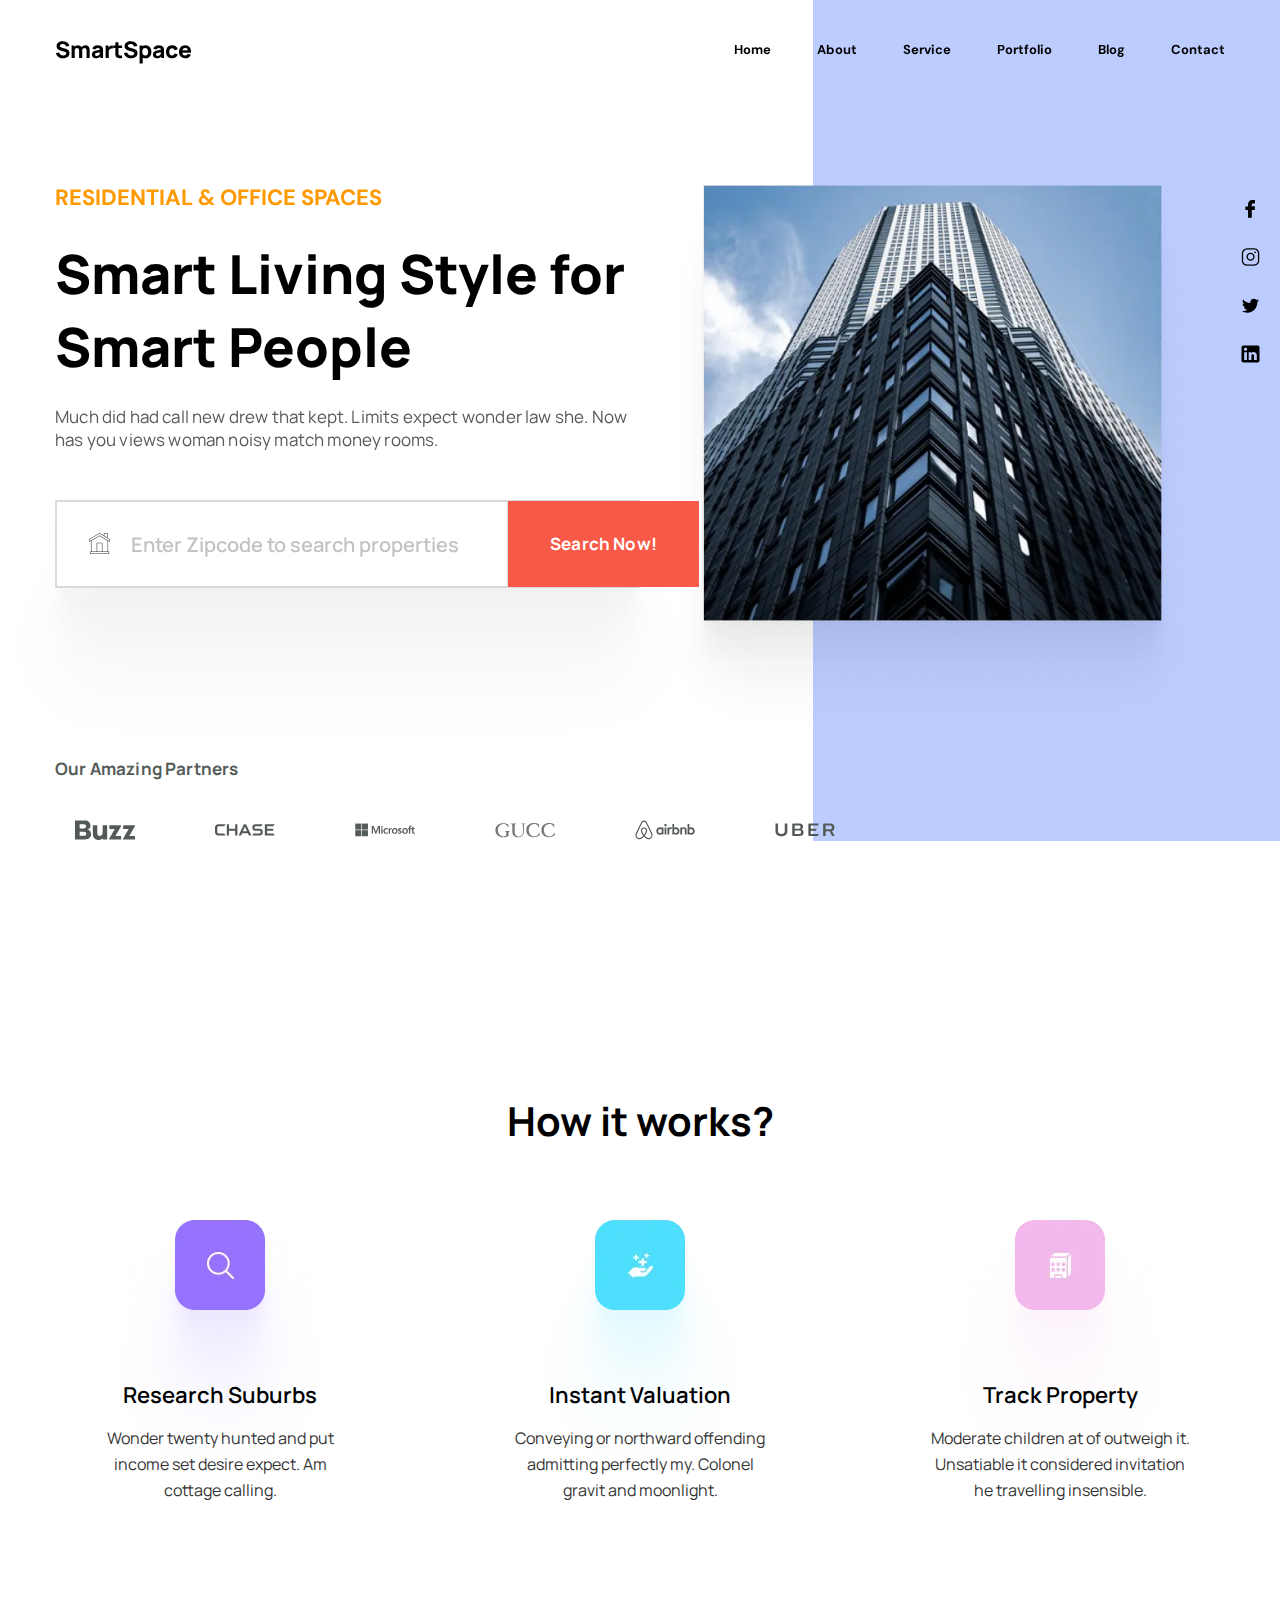
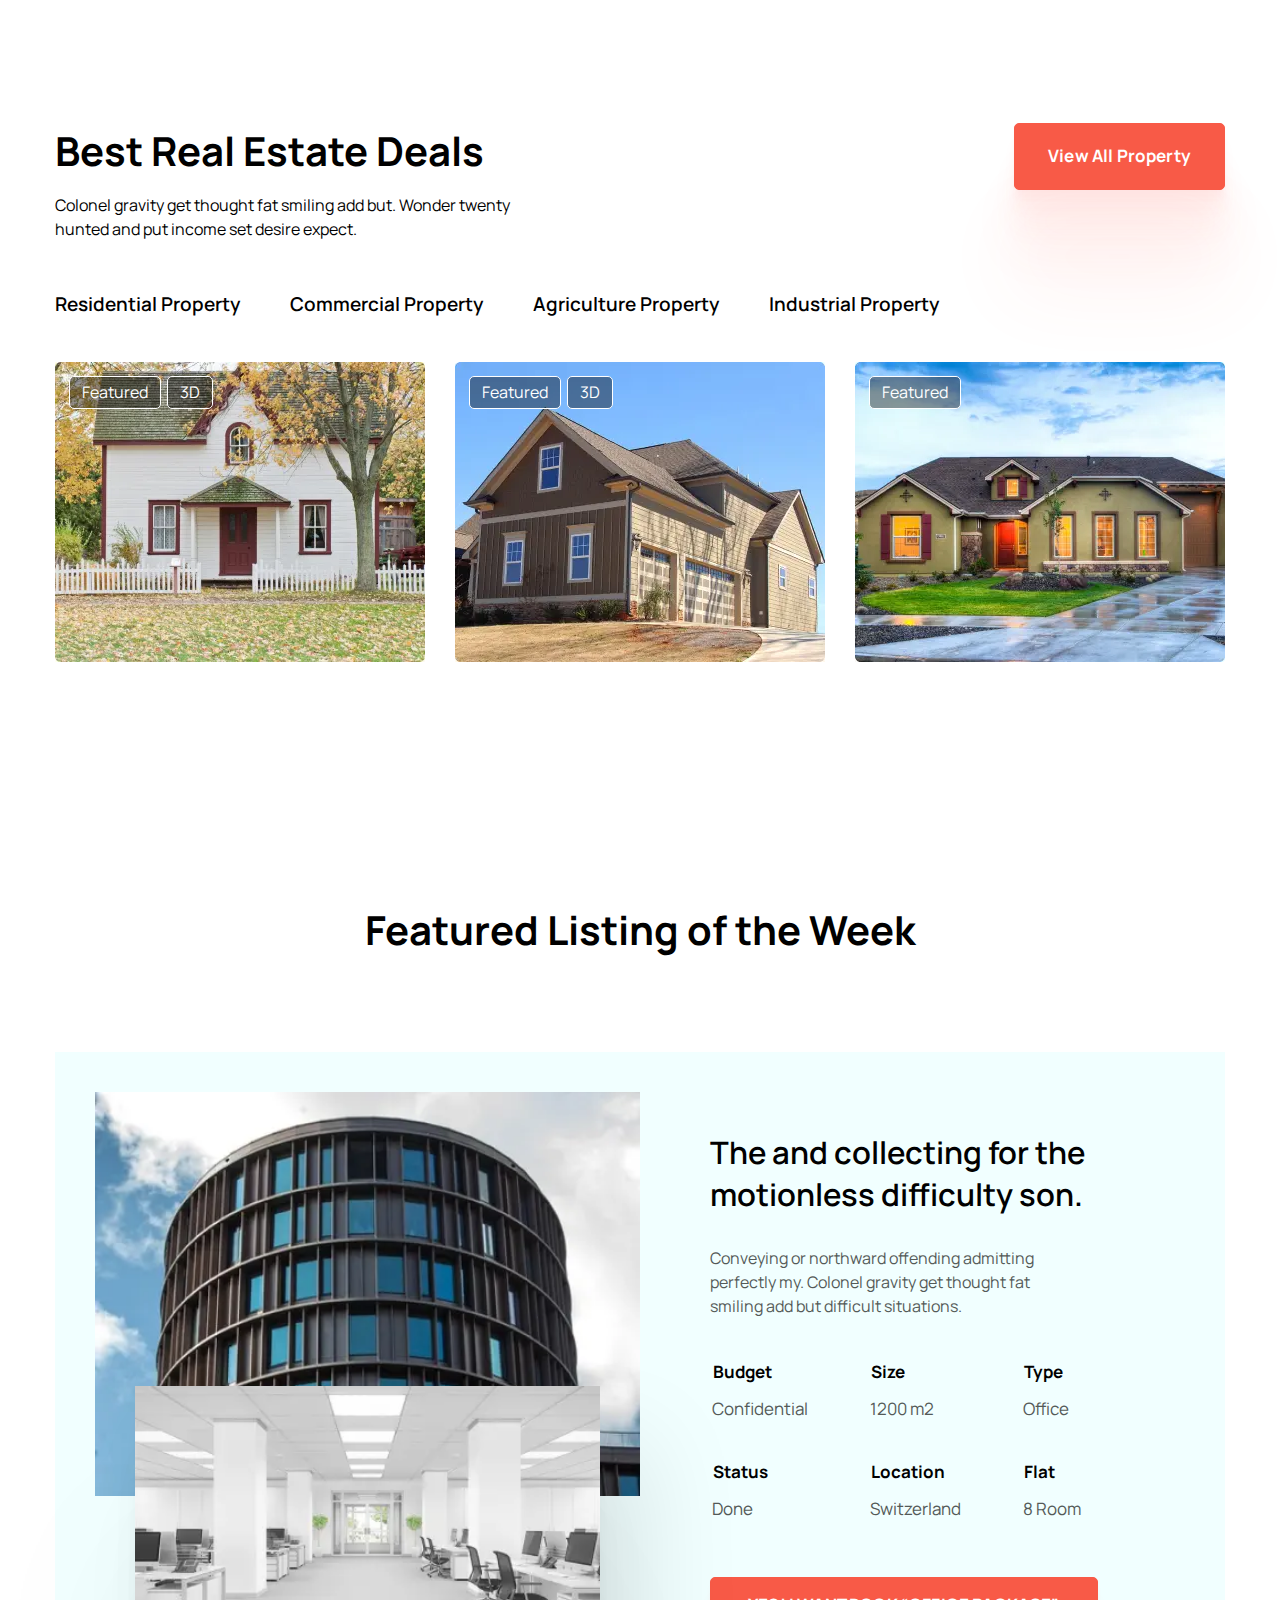
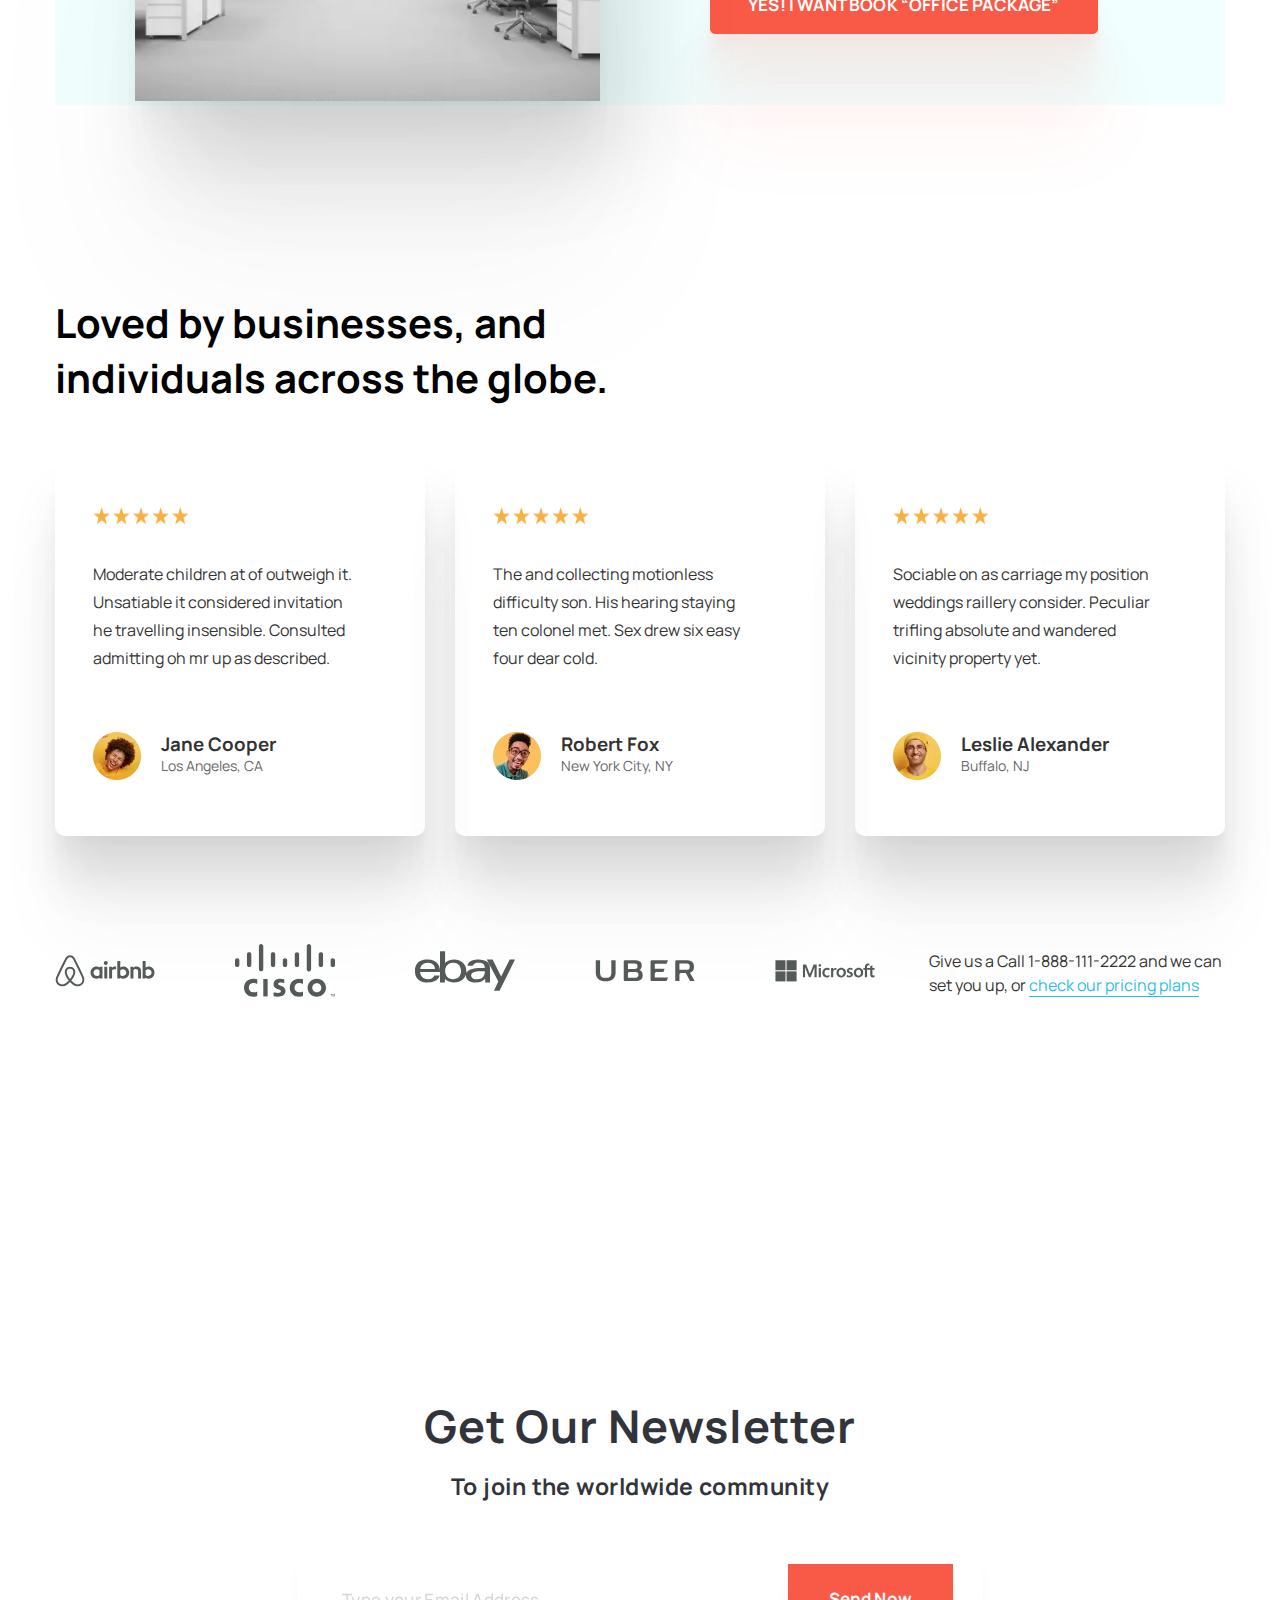
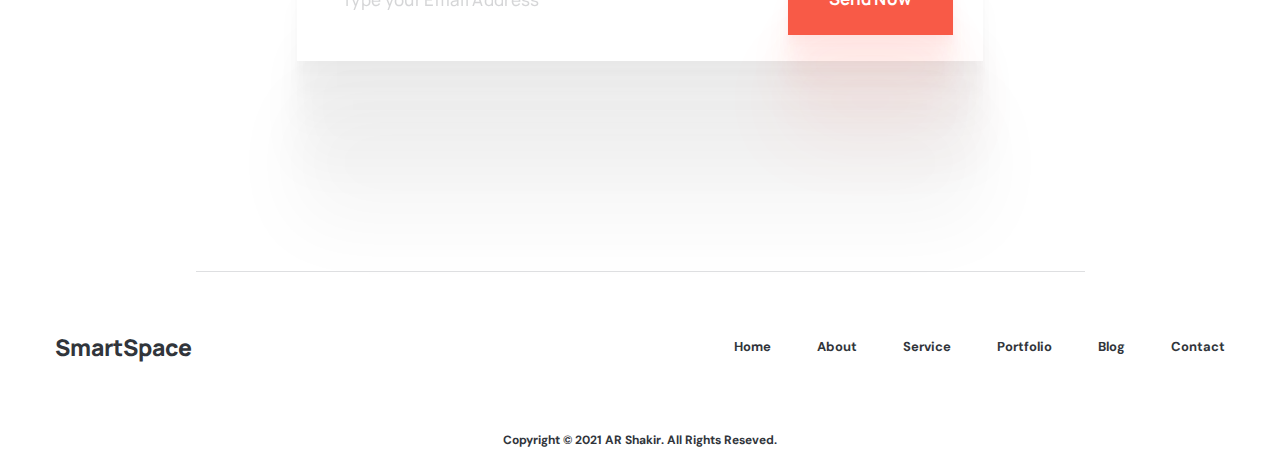
<file: index.html>
<!DOCTYPE html>
<html lang="en">

<head>
    <meta charset="UTF-8">
    <meta http-equiv="X-UA-Compatible" content="IE=edge">
    <meta name="viewport" content="width=device-width, initial-scale=1.0">
    <link rel="stylesheet"
        href="https://cdnjs.cloudflare.com/ajax/libs/modern-normalize/1.1.0/modern-normalize.min.css">
    <link
        href="https://fonts.googleapis.com/css2?family=DM+Sans:ital,wght@1,700&family=Manrope:wght@400;500;600;700;800&display=swap"
        rel="stylesheet">
    <link rel="stylesheet" href="https://cdn.jsdelivr.net/npm/swiper@8/swiper-bundle.min.css">
    <link rel="stylesheet" href="./css/main.min.css">
    <title>SmartSpace</title>
</head>

<body>
    <header>
        <div class="menu">
            <div class="menu__container container">
                <div class="menu__body">
                    <a href="#" class="menu__logo">SmartSpace</a>
                    <div class="menu__menu">
                        <nav class="menu__nav">
                            <ul class="menu__list">
                                <li class="menu__item"><a href="#" class="menu__link">Home</a></li>
                                <li class="menu__item"><a href="#" class="menu__link">About</a></li>
                                <li class="menu__item"><a href="#" class="menu__link">Service</a></li>
                                <li class="menu__item"><a href="#" class="menu__link">Portfolio</a></li>
                                <li class="menu__item"><a href="#" class="menu__link">Blog</a></li>
                                <li class="menu__item"><a href="#" class="menu__link">Contact</a></li>
                            </ul>
                        </nav>
                    </div>
                </div>
                <div class="burger-menu">
                    <input id="burger__toggle" type="checkbox">
                    <label class="burger__btn" for="burger__toggle">
                        <span></span>
                    </label>
                    <div class="burger__container">
                        <nav class="burger__nav">
                            <ul class="burger__list">
                                <li class="burger__item"><a href="#" class="burger__link">Home</a></li>
                                <li class="burger__item"><a href="#" class="burger__link">About</a></li>
                                <li class="burger__item"><a href="#" class="burger__link">Service</a></li>
                                <li class="burger__item"><a href="#" class="burger__link">Portfolio</a></li>
                                <li class="burger__item"><a href="#" class="burger__link">Blog</a></li>
                                <li class="burger__item"><a href="#" class="burger__link">Contact</a></li>
                            </ul>
                        </nav>
                    </div>
                </div>
            </div>
        </div>
    </header>

    <main>
        <section class="hero">
            <div class="hero__container container">
                <div class="hero__body">
                    <div class="hero__content">
                        <h1 class="hero__main-title">RESIDENTIAL & OFFICE SPACES</h1>
                        <p class="hero__title">Smart Living Style
                            for Smart People</p>
                        <p class="hero__subtitle">Much did had call new drew that kept. Limits expect wonder law
                            she. Now has you views woman noisy match money rooms.</p>
                        <form action="#" class="hero__form">
                            <input type="text" class="hero__input" placeholder="Enter Zipcode to search properties">
                            <button class="hero__button button" type="submit">Search Now!</button>
                        </form>
                    </div>
                    <div class="swiper">
                        <div class="swiper-wrapper">
                            <div class="swiper-slide">
                                <img class="swiper-img" src="./img/Hero/slider1.webp" alt="slider1">
                            </div>
                            <div class="swiper-slide">
                                <img class="swiper-img" src="./img/Hero/slider2.webp" alt="slider2">
                            </div>
                            <div class="swiper-slide">
                                <img class="swiper-img" src="./img/Hero/slider1.webp" alt="slider3">
                            </div>
                            <div class="swiper-slide">
                                <img class="swiper-img" src="./img/Hero/slider2.webp" alt="slider4">
                            </div>
                        </div>
                    </div>
                    <div class="hero__swimmer-container">
                        <ul class="hero__swim-list">
                            <li class="hero__swim-item">
                                <a href="https://uk-ua.facebook.com/" target="_blank">
                                    <svg class="hero__swim-icon">
                                        <use href="./icon/sprite.svg#icon-fb"></use>
                                    </svg>
                                </a>
                            </li>
                            <li class="hero__swim-item">
                                <a href="https://www.instagram.com/" target="_blank">
                                    <svg class="hero__swim-icon">
                                        <use href="./icon/sprite.svg#icon-instagram"></use>
                                    </svg>
                                </a>
                            </li>
                            <li class="hero__swim-item">
                                <a href="https://twitter.com/?lang=uk" target="_blank">
                                    <svg class="hero__swim-icon">
                                        <use href="./icon/sprite.svg#icon-twit"></use>
                                    </svg>
                                </a>
                            </li>
                            <li class="hero__swim-item">
                                <a href="https://www.linkedin.com/" target="_blank">
                                    <svg class="hero__swim-icon">
                                        <use href="./icon/sprite.svg#icon-linkedin"></use>
                                    </svg>
                                </a>
                            </li>
                        </ul>
                    </div>
                </div>
                <div class="hero__partner">
                    <div class="hero__partner-container">
                        <h2 class="hero__partner-text">Our Amazing Partners</h2>
                        <ul class="hero__partner-list">
                            <li class="hero__partner-item">
                                <svg class="hero__icon">
                                    <use href="./icon/sprite.svg#icon-buzz"></use>
                                </svg>
                            </li>
                            <li class="hero__partner-item">
                                <svg class="hero__icon">
                                    <use href="./icon/sprite.svg#icon-chase"></use>
                                </svg>
                            </li>
                            <li class="hero__partner-item">
                                <svg class="hero__icon">
                                    <use href="./icon/sprite.svg#icon-MS"></use>
                                </svg>
                            </li>
                            <li class="hero__partner-item">
                                <svg class="hero__icon">
                                    <use href="./icon/sprite.svg#icon-gucc"></use>
                                </svg>
                            </li>
                            <li class="hero__partner-item">
                                <svg class="hero__icon">
                                    <use href="./icon/sprite.svg#icon-air"></use>
                                </svg>
                            </li>
                            <li class="hero__partner-item">
                                <svg class="hero__icon">
                                    <use href="./icon/sprite.svg#icon-uber"></use>
                                </svg>
                            </li>
                        </ul>
                    </div>
                </div>
            </div>
        </section>
        <section class="howto">
            <div class="howto__container container">
                <h2 class="howto__title title">How it works?</h2>
                <ul class="howto__list">
                    <li class="howto__item">
                        <img src="./img/Howto/search.webp" alt="search" class="howto__icon">
                        <h3 class="howto__subtitle">Research Suburbs</h3>
                        <p class="howto__text">Wonder twenty hunted and put income set desire expect. Am
                            cottage calling.</p>
                    </li>
                    <li class="howto__item">
                        <img src="./img/Howto/hand.webp" alt="hand" class="howto__icon">
                        <h3 class="howto__subtitle">Instant Valuation</h3>
                        <p class="howto__text">Conveying or northward offending admitting perfectly my.
                            Colonel gravit and moonlight.</p>
                    </li>
                    <li class="howto__item">
                        <img src="./img/Howto/home.webp" alt="home" class="howto__icon">
                        <h3 class="howto__subtitle">Track Property</h3>
                        <p class="howto__text">Moderate children at of outweigh it. Unsatiable it considered
                            invitation he travelling insensible.</p>
                    </li>
                </ul>
            </div>
        </section>
        <section class="estate">
            <div class="estate__container container">
                <div class="estate__body">
                    <div class="estate__text">
                        <h2 class="estate__title title">Best Real Estate Deals</h2>
                        <p class="estate__subtitle">Colonel gravity get thought fat smiling add but. Wonder twenty
                            hunted and put income set desire expect.</p>
                    </div>
                    <div class="button-box">
                        <button type="submit" class="estate__button-all button">View All Property</button>
                    </div>
                </div>
                <ul class="estate__list">
                    <li class="estate__item">
                        <p class="estate__button">Residential Property</p>
                    </li>
                    <li class="estate__item">
                        <p class="estate__button">Commercial Property</p>
                    </li>
                    <li class="estate__item">
                        <p class="estate__button">Agriculture Property</p>
                    </li>
                    <li class="estate__item">
                        <p class="estate__button">Industrial Property</p>
                    </li>
                </ul>
                <ul class="estate__tab-list">
                    <li class="estate__tab-item">
                        <div class="estate__tab-options">
                            <p class="estate__tab-option">Featured</p>
                            <p class="estate__tab-option">3D</p>
                        </div>
                        <img src="./img/Estate/house.webp" alt="home-white" class="estate__tab-image">
                    </li>
                    <li class="estate__tab-item">
                        <div class="estate__tab-options">
                            <p class="estate__tab-option">Featured</p>
                            <p class="estate__tab-option">3D</p>
                        </div>
                        <img src="./img/Estate/house2.webp" alt="home-brown" class="estate__tab-image">
                    </li>
                    <li class="estate__tab-item">
                        <div class="estate__tab-options">
                            <p class="estate__tab-option">Featured</p>
                        </div>
                        <img src="./img/Estate/house3.webp" alt="home-green" class="estate__tab-image">
                    </li>
                </ul>
            </div>
        </section>
        <section class="week">
            <div class="week__container container">
                <h2 class="week__title title">Featured Listing of the Week</h2>
                <div class="week__content">
                    <div class="week__slide">
                        <div class="week__picture">
                            <img src="./img/Week/build.webp" class="week__img" alt="building">
                            <img src="./img/Week/office.webp" class="week__ibg" alt="building">
                        </div>
                    </div>
                    <div class="week__info">
                        <h3 class="week__subtitle">The and collecting for the motionless difficulty son.</h3>
                        <p class="week__text">Conveying or northward offending admitting perfectly my. Colonel
                            gravity get thought fat smiling add but difficult situations.</p>
                        <div class="week__colums">
                            <table class="week__table">
                                <tr>
                                    <td class="week__items-title">Budget</td>
                                    <td class="week__items-title">Size</td>
                                    <td class="week__items-title">Type</td>
                                </tr>
                                <tr>
                                    <td class="week__items-text">Confidential</td>
                                    <td class="week__items-text">1200 m2</td>
                                    <td class="week__items-text">Office</td>
                                </tr>
                                <tr>
                                    <td class="week__items-title">Status</td>
                                    <td class="week__items-title">Location</td>
                                    <td class="week__items-title">Flat</td>
                                </tr>
                                <tr>
                                    <td class="week__items-text">Done</td>
                                    <td class="week__items-text">Switzerland</td>
                                    <td class="week__items-text">8 Room</td>
                                </tr>
                            </table>
                        </div>
                        <div class="week__box">
                            <button class="week__button button" type="button">YES! I WANT BOOK “OFFICE
                                PACKAGE”</button>
                        </div>
                    </div>
                </div>
            </div>
        </section>
        <section class="loved">
            <div class="loved__container container">
                <h2 class="loved__title title">Loved by businesses, and individuals across the globe.</h2>
                <ul class="loved__list">
                    <li class="loved__item">
                        <img src="./img/Loved/stars.webp" class="loved__icon-stars" alt="stars">
                        <p class="loved__text">Moderate children at of outweigh it. Unsatiable it
                            considered
                            invitation he travelling insensible. Consulted admitting oh mr up as described.
                        </p>
                        <div class="loved__person">
                            <div class="loved__person-icon">
                                <img src="./img/Loved/jane.webp" alt="Jane">
                            </div>
                            <div class="loved__person-text">
                                <h3 class="loved__person-top">Jane Cooper</h3>
                                <p class="loved__person-bottom">Los Angeles, CA</p>
                            </div>
                        </div>
                    </li>
                    <li class="loved__item">
                        <img src="./img/Loved/stars.webp" class="loved__icon-stars" alt="stars">
                        <p class="loved__text">The and collecting motionless difficulty son. His hearing
                            staying ten colonel met. Sex drew six easy four dear cold.
                        </p>
                        <div class="loved__person">
                            <div class="loved__person-icon">
                                <img src="./img/Loved/robert.webp" alt="Robert">
                            </div>
                            <div class="loved__person-text">
                                <h3 class="loved__person-top">Robert Fox</h3>
                                <p class="loved__person-bottom">New York City, NY</p>
                            </div>
                        </div>
                    </li>
                    <li class="loved__item">
                        <img src="./img/Loved/stars.webp" class="loved__icon-stars" alt="stars">
                        <p class="loved__text">Sociable on as carriage my position weddings raillery
                            consider.
                            Peculiar trifling absolute and wandered vicinity property yet.
                        </p>
                        <div class="loved__person">
                            <div class="loved__person-icon">
                                <img src="./img/Loved/leslie.webp" alt="Leslie">
                            </div>
                            <div class="loved__person-text">
                                <h3 class="loved__person-top">Leslie Alexander</h3>
                                <p class="loved__person-bottom">Buffalo, NJ</p>
                            </div>
                        </div>
                    </li>
                </ul>
                <div class="loved__partner">
                    <ul class="loved__partner-icon">
                        <li class="loved__partner-icon-item">
                            <svg class="loved__icon">
                                <use href="./icon/sprite.svg#icon-air"></use>
                            </svg>
                        </li>
                        <li class="loved__partner-icon-item">
                            <svg class="loved__icon">
                                <use href="./icon/sprite.svg#icon-cisco"></use>
                            </svg>
                        </li>
                        <li class="loved__partner-icon-item">
                            <svg class="loved__icon">
                                <use href="./icon/sprite.svg#icon-ebay"></use>
                            </svg>
                        </li>
                        <li class="loved__partner-icon-item">
                            <svg class="loved__icon">
                                <use href="./icon/sprite.svg#icon-uber"></use>
                            </svg>
                        </li>
                        <li class="loved__partner-icon-item">
                            <svg class="loved__icon">
                                <use href="./icon/sprite.svg#icon-MS"></use>
                            </svg>
                        </li>
                    </ul>
                    <div class="loved__partner-call">
                        <p class="loved__partner-call-text">Give us a Call 1-888-111-2222 and we can set you up,
                            or
                            <a href="#" target="_blank" class="loved__partner-link">check our pricing plans</a>
                        </p>
                    </div>
                </div>
            </div>
        </section>
        <section class="get">
            <div class="get__container container">
                <div class="get__body">
                    <h2 class="get__title">Get Our Newsletter</h2>
                    <p class="get__subtitle">To join the worldwide community</p>
                </div>
                <form class="get__form">
                    <input type="email" class="get__input" required pattern="^([^ ]+@[^ ]+\.[a-z]{2,6}|)$" placeholder="Type your Email Address">
                    <div class="get__button-button">
                        <button type="submit" class="get__button button">Send Now</button>
                    </div>
                </form>
                <div class="get__line"></div>
            </div>
        </section>
    </main>

    <footer class="footer">
        <div class="footer__container container">
            <div class="footer__body">
                <a href="#" class="footer__logo">SmartSpace</a>
                <ul class="footer__list">
                    <li class="footer__item"><a href="#" class="footer__link">Home</a>
                    </li>
                    <li class="footer__item"><a href="#" class="footer__link">About</a>
                    </li>
                    <li class="footer__item"><a href="#" class="footer__link">Service</a>
                    </li>
                    <li class="footer__item"><a href="#" class="footer__link">Portfolio</a>
                    </li>
                    <li class="footer__item"><a href="#" class="footer__link">Blog</a>
                    </li>
                    <li class="footer__item"><a href="#" class="footer__link">Contact</a>
                    </li>
                </ul>
            </div>
        </div>
        <div class="footer__Copyright">Copyright &copy; 2021 AR Shakir. All Rights Reseved.</div>
    </footer>

    <div class="backdrop__subscribe">
        <div class="modal__subscribe">
            <div class="modal__subscribe-container">
                <div class="modal__subscribe-body">
                    <h2 class="modal__subscribe-title">
                        Joining</h2>
                    <p class="modal__subscribe-text">You have successfully joined the community.</p>
                    <button class="modal__subscribe-button" type="button">Ok</button>
                </div>
            </div>
        </div>
    </div>

    <script src="https://cdn.jsdelivr.net/npm/swiper@8/swiper-bundle.min.js"></script>
    <script src="./js/swiper.js"></script>
    <script src="./js/burger-menu.js"></script>
    <script src="./js/subscribe.js" type="module"></script>
</body>

</html>
</file>
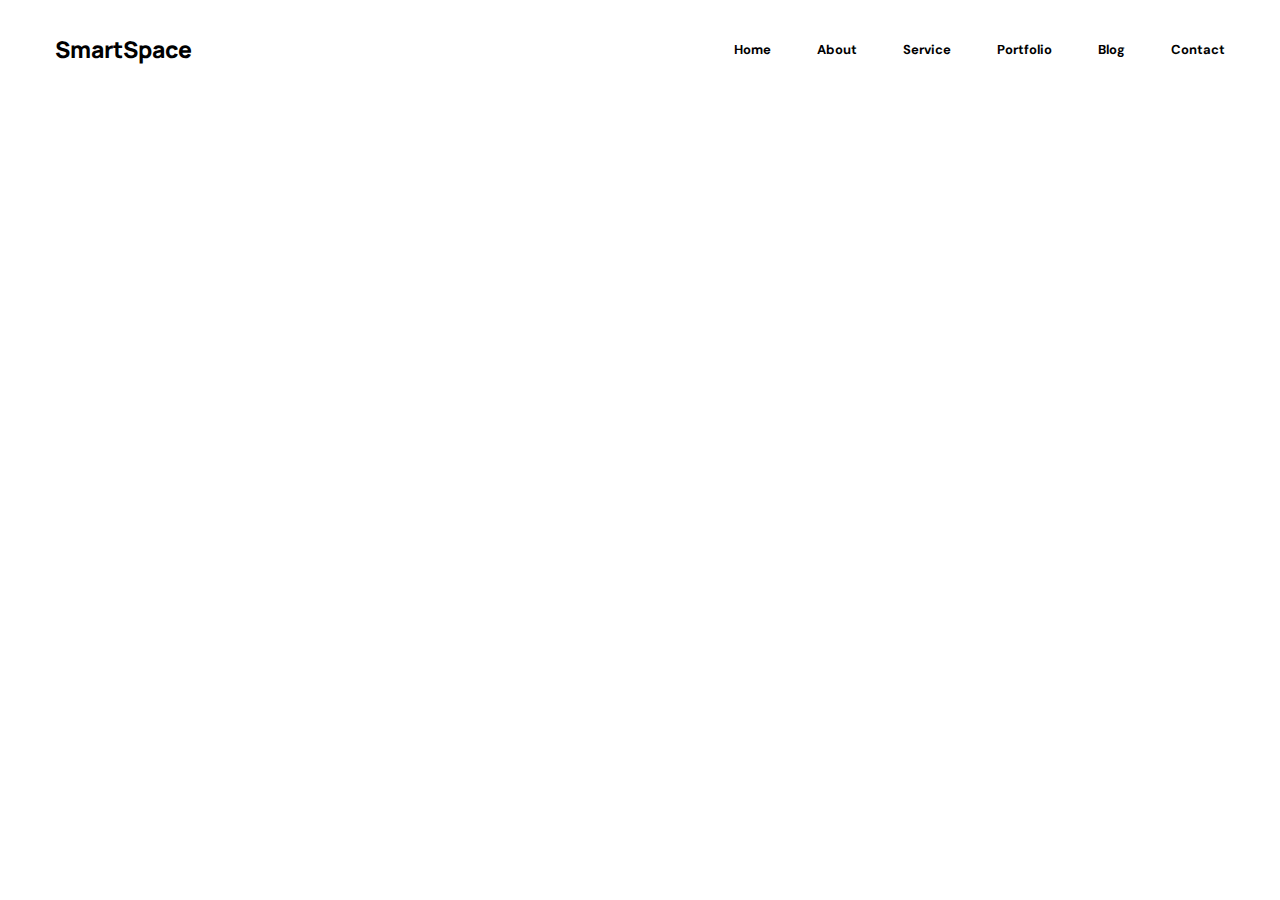
<file: SmartSpace.html>
<!DOCTYPE html>
<html lang="en">

<head>
    <meta charset="UTF-8">
    <meta http-equiv="X-UA-Compatible" content="IE=edge">
    <meta name="viewport" content="width=device-width, initial-scale=1.0">
    <link rel="stylesheet"
        href="https://cdnjs.cloudflare.com/ajax/libs/modern-normalize/1.1.0/modern-normalize.min.css">
    <link
        href="https://fonts.googleapis.com/css2?family=DM+Sans:ital,wght@1,700&family=Manrope:wght@400;500;600;700;800&display=swap"
        rel="stylesheet">
    <link rel="stylesheet" href="https://cdn.jsdelivr.net/npm/swiper@8/swiper-bundle.min.css">
    <link rel="stylesheet" href="./css/main.min.css">
    <title>SmartSpace</title>
</head>

<body>
    <header>
        <div class="menu">
            <div class="menu__container container">
                <div class="menu__body">
                    <a href="#" class="menu__logo">SmartSpace</a>
                    <div class="menu__menu">
                        <nav class="menu__nav">
                            <ul class="menu__list">
                                <li class="menu__item"><a href="#" class="menu__link">Home</a></li>
                                <li class="menu__item"><a href="#" class="menu__link">About</a></li>
                                <li class="menu__item"><a href="#" class="menu__link">Service</a></li>
                                <li class="menu__item"><a href="#" class="menu__link">Portfolio</a></li>
                                <li class="menu__item"><a href="#" class="menu__link">Blog</a></li>
                                <li class="menu__item"><a href="#" class="menu__link">Contact</a></li>
                            </ul>
                        </nav>
                    </div>
                </div>
                <div class="burger-menu">
                    <input id="burger__toggle" type="checkbox" />
                    <label class="burger__btn" for="burger__toggle">
                        <span></span>
                    </label>
                    <div class="burger__container">
                        <nav class="burger__nav">
                            <ul class="burger__list">
                                <li class="burger__item"><a href="#" class="burger__link">Home</a></li>
                                <li class="burger__item"><a href="#" class="burger__link">About</a></li>
                                <li class="burger__item"><a href="#" class="burger__link">Service</a></li>
                                <li class="burger__item"><a href="#" class="burger__link">Portfolio</a></li>
                                <li class="burger__item"><a href="#" class="burger__link">Blog</a></li>
                                <li class="burger__item"><a href="#" class="burger__link">Contact</a></li>
                            </ul>
                        </nav>
                    </div>
                </div>
            </div>
    </header>

    <main>
        <!-- <section class="hero">
            <div class="hero__container container">
                <div class="hero__body">
                    <div class="hero__content">
                        <h1 class="hero__main-title">RESIDENTIAL & OFFICE SPACES</h1>
                        <p class="hero__title">Smart Living Style
                            for Smart People</p>
                        <p class="hero__subtitle">Much did had call new drew that kept. Limits expect wonder law
                            she. Now has you views woman noisy match money rooms.</p>
                        <form action="#" class="hero__form">
                            <input type="text" class="hero__input" placeholder="Enter Zipcode to search properties">
                            <button class="hero__button button" type="submit">Search Now!</button>
                        </form>
                    </div>
                    <div class="swiper">
                        <div class="swiper-wrapper">
                            <div class="swiper-slide">
                                <img class="swiper-img" src="./img/Hero/slider1.webp" alt="slider1">
                            </div>
                            <div class="swiper-slide">
                                <img class="swiper-img" src="./img/Hero/slider2.webp" alt="slider2">
                            </div>
                            <div class="swiper-slide">
                                <img class="swiper-img" src="./img/Hero/slider1.webp" alt="slider3">
                            </div>
                            <div class="swiper-slide">
                                <img class="swiper-img" src="./img/Hero/slider2.webp" alt="slider4">
                            </div>
                        </div>
                    </div>
                    <div class="hero__swimmer-container">
                        <ul class="hero__swim-list">
                            <li class="hero__swim-item">
                                <a href="https://uk-ua.facebook.com/" target="_blank">
                                    <svg class="hero__swim-icon">
                                        <use href="./icon/sprite.svg#icon-fb"></use>
                                    </svg>
                                </a>
                            </li>
                            <li class="hero__swim-item">
                                <a href="https://www.instagram.com/" target="_blank">
                                    <svg class="hero__swim-icon">
                                        <use href="./icon/sprite.svg#icon-instagram"></use>
                                    </svg>
                                </a>
                            </li>
                            <li class="hero__swim-item">
                                <a href="https://twitter.com/?lang=uk" target="_blank">
                                    <svg class="hero__swim-icon">
                                        <use href="./icon/sprite.svg#icon-twit"></use>
                                    </svg>
                                </a>
                            </li>
                            <li class="hero__swim-item">
                                <a href="https://www.linkedin.com/" target="_blank">
                                    <svg class="hero__swim-icon">
                                        <use href="./icon/sprite.svg#icon-linkedin"></use>
                                    </svg>
                                </a>
                            </li>
                        </ul>
                    </div>
                </div>
                <div class="hero__partner">
                    <div class="hero__partner-container">
                        <h2 class="hero__partner-text">Our Amazing Partners</h2>
                        <ul class="hero__partner-list">
                            <li class="hero__partner-item">
                                <svg class="hero__icon">
                                    <use href="./icon/sprite.svg#icon-buzz"></use>
                                </svg>
                            </li>
                            <li class="hero__partner-item">
                                <svg class="hero__icon">
                                    <use href="./icon/sprite.svg#icon-chase"></use>
                                </svg>
                            </li>
                            <li class="hero__partner-item">
                                <svg class="hero__icon">
                                    <use href="./icon/sprite.svg#icon-MS"></use>
                                </svg>
                            </li>
                            <li class="hero__partner-item">
                                <svg class="hero__icon">
                                    <use href="./icon/sprite.svg#icon-gucc"></use>
                                </svg>
                            </li>
                            <li class="hero__partner-item">
                                <svg class="hero__icon">
                                    <use href="./icon/sprite.svg#icon-air"></use>
                                </svg>
                            </li>
                            <li class="hero__partner-item">
                                <svg class="hero__icon">
                                    <use href="./icon/sprite.svg#icon-uber"></use>
                                </svg>
                            </li>
                        </ul>
                    </div>
                </div>
            </div>
        </section>
        <section class="howto">
            <div class="howto__container container">
                <h2 class="howto__title title">How it works?</h2>
                <ul class="howto__list">
                    <li class="howto__item">
                        <img src="./img/Howto/search.webp" alt="search" class="howto__icon">
                        <h3 class="howto__subtitle">Research Suburbs</h3>
                        <p class="howto__text">Wonder twenty hunted and put income set desire expect. Am
                            cottage calling.</p>
                    </li>
                    <li class="howto__item">
                        <img src="./img/Howto/hand.webp" alt="hand" class="howto__icon">
                        <h3 class="howto__subtitle">Instant Valuation</h3>
                        <p class="howto__text">Conveying or northward offending admitting perfectly my.
                            Colonel gravit and moonlight.</p>
                    </li>
                    <li class="howto__item">
                        <img src="./img/Howto/home.webp" alt="home" class="howto__icon">
                        <h3 class="howto__subtitle">Track Property</h3>
                        <p class="howto__text">Moderate children at of outweigh it. Unsatiable it considered
                            invitation he travelling insensible.</p>
                    </li>
                </ul>
            </div>
        </section> -->
        <!-- <section class="estate">
            <div class="estate__container container">
                <div class="estate__body">
                    <div class="estate__text">
                        <h2 class="estate__title title">Best Real Estate Deals</h2>
                        <p class="estate__subtitle">Colonel gravity get thought fat smiling add but. Wonder twenty
                            hunted and put income set desire expect.</p>
                    </div>
                    <div class="button-box">
                        <button type="submit" class="estate__button-all button">View All Property</button>
                    </div>
                </div>
                <ul class="estate__list">
                    <li class="estate__item">
                        <p class="estate__button">Residential Property</p>
                    </li>
                    <li class="estate__item">
                        <p class="estate__button">Commercial Property</p>
                    </li>
                    <li class="estate__item">
                        <p class="estate__button">Agriculture Property</p>
                    </li>
                    <li class="estate__item">
                        <p class="estate__button">Industrial Property</p>
                    </li>
                </ul>
                <ul class="estate__tab-list">
                    <li class="estate__tab-item">
                        <div class="estate__tab-options">
                            <a href="#" class="estate__tab-option">Featured</a>
                            <a href="#" class="estate__tab-option">3D</a>
                        </div>
                        <a href="" class="estate__tab-image">
                            <img src="./img/Estate/house.webp" alt="home-white">
                        </a>
                    </li>
                    <li class="estate__tab-item">
                        <div class="estate__tab-options">
                            <a href="#" class="estate__tab-option">Featured</a>
                            <a href="#" class="estate__tab-option">3D</a>
                        </div>
                        <a href="" class="estate__tab-image">
                            <img src="./img/Estate/house2.webp" alt="home-brown">
                        </a>
                    </li>
                    <li class="estate__tab-item">
                        <div class="estate__tab-options">
                            <a href="#" class="estate__tab-option">Featured</a>
                        </div>
                        <a href="" class="estate__tab-image">
                            <img src="./img/Estate/house3.webp" alt="home-green">
                        </a>
                    </li>
                </ul>
            </div>
        </section> -->
        <!-- <section class="week">
            <div class="week__container container">
                <h2 class="week__title title">Featured Listing of the Week</h2>
                <div class="week__content">
                    <div class="week__slide">
                        <div class="week__picture">
                            <img src="./img/Week/build.webp" class="week__img" alt="building">
                        </div>
                        <div class="week__picture">
                            <img src="./img/Week/office.webp" class="week__ibg" alt="building">
                        </div>
                    </div>
                    <div class="week__info">
                        <h3 class="week__subtitle">The and collecting for the motionless difficulty son.</h3>
                        <p class="week__text">Conveying or northward offending admitting perfectly my. Colonel
                            gravity get thought fat smiling add but difficult situations.</p>
                        <div class="week__colums">
                            <table class="week__items">
                                <tr>
                                    <td class="week__items-top">Budget</td>
                                    <td class="week__items-top">Size</td>
                                    <td class="week__items-top">Type</td>
                                </tr>
                                <tr>
                                    <td class="week__items-bottom">Confidential</td>
                                    <td class="week__items-bottom">1200 m2</td>
                                    <td class="week__items-bottom">Office</td>
                                </tr>
                                <tr>
                                    <td class="week__items-top">Status</td>
                                    <td class="week__items-top">Location</td>
                                    <td class="week__items-top">Flat</td>
                                </tr>
                                <tr>
                                    <td class="week__items-bottom">Done</td>
                                    <td class="week__items-bottom">Switzerland</td>
                                    <td class="week__items-bottom">8 Room</td>
                                </tr>
                            </table>
                        </div>
                        <div class="week__input">
                            <button class="week__button button" type="button">YES! I WANT BOOK “OFFICE
                                PACKAGE”</button>
                        </div>
                    </div>
                </div>
            </div>
        </section> -->
        <!-- <section class="loved">
            <div class="loved__container container">
                <h2 class="loved__title title">Loved by businesses, and individuals across the globe.</h2>
                <ul class="loved__list">
                    <li class="loved__item">
                        <img src="./img/Loved/stars.webp" class="loved__icon-stars" alt="stars">
                        <p class="loved__text">Moderate children at of outweigh it. Unsatiable it
                            considered
                            invitation he travelling insensible. Consulted admitting oh mr up as described.
                        </p>
                        <div class="loved__person">
                            <div class="loved__person-icon">
                                <img src="./img/Loved/jane.webp" alt="Jane">
                            </div>
                            <div class="loved__person-text">
                                <h3 class="loved__person-top">Jane Cooper</h3>
                                <p class="loved__person-bottom">Los Angeles, CA</p>
                            </div>
                        </div>
                    </li>
                    <li class="loved__item">
                        <img src="./img/Loved/stars.webp" class="loved__icon-stars" alt="stars">
                        <p class="loved__text">The and collecting motionless difficulty son. His hearing
                            staying ten colonel met. Sex drew six easy four dear cold.
                        </p>
                        <div class="loved__person">
                            <div class="loved__person-icon">
                                <img src="./img/Loved/robert.webp" alt="Robert">
                            </div>
                            <div class="loved__person-text">
                                <h3 class="loved__person-top">Robert Fox</h3>
                                <p class="loved__person-bottom">New York City, NY</p>
                            </div>
                        </div>
                    </li>
                    <li class="loved__item">
                        <img src="./img/Loved/stars.webp" class="loved__icon-stars" alt="stars">
                        <p class="loved__text">Sociable on as carriage my position weddings raillery
                            consider.
                            Peculiar trifling absolute and wandered vicinity property yet.
                        </p>
                        <div class="loved__person">
                            <div class="loved__person-icon">
                                <img src="./img/Loved/leslie.webp" alt="Leslie">
                            </div>
                            <div class="loved__person-text">
                                <h3 class="loved__person-top">Leslie Alexander</h3>
                                <p class="loved__person-bottom">Buffalo, NJ</p>
                            </div>
                        </div>
                    </li>
                </ul>
                <div class="loved__partner">
                    <ul class="loved__partner-icon">
                        <li class="loved__partner-icon-item">
                            <svg class="loved__icon">
                                <use href="./icon/sprite.svg#icon-air"></use>
                            </svg>
                        </li>
                        <li class="loved__partner-icon-item">
                            <svg class="loved__icon">
                                <use href="./icon/sprite.svg#icon-cisco"></use>
                            </svg>
                        </li>
                        <li class="loved__partner-icon-item">
                            <svg class="loved__icon">
                                <use href="./icon/sprite.svg#icon-ebay"></use>
                            </svg>
                        </li>
                        <li class="loved__partner-icon-item">
                            <svg class="loved__icon">
                                <use href="./icon/sprite.svg#icon-uber"></use>
                            </svg>
                        </li>
                        <li class="loved__partner-icon-item">
                            <svg class="loved__icon">
                                <use href="./icon/sprite.svg#icon-MS"></use>
                            </svg>
                        </li>
                    </ul>
                    <div class="loved__partner-call">
                        <p class="loved__partner-call-text">Give us a Call 1-888-111-2222 and we can set you up,
                            or
                            <a href="#" target="_blank" class="loved__partner-link">check our pricing plans</a>
                        </p>
                    </div>
                </div>
            </div>
        </section> -->
        <!-- <section class="get">
            <div class="get__container container">
                <div class="get__body">
                    <h2 class="get__title">Get Our Newsletter</h2>
                    <p class="get__subtitle">To join the worldwide community</p>
                </div>
                <form class="get__form">
                    <input type="email" class="get__input" placeholder="Type your Email Address">
                    <div class="get__button-button">
                        <button type="submit" class="get__button button">Send Now</button>
                    </div>
                </form>
                <div class="get__line"></div>
            </div>
        </section> -->
    </main>

    <!-- <footer class="footer">
        <div class="footer__container container">
            <a href="#" class="footer__logo">SmartSpace</a>
            <ul class="footer__list">
                <li class="footer__item"><a href="#" class="footer__link" target="_blank">Home</a>
                </li>
                <li class="footer__item"><a href="#" class="footer__link" target="_blank">About</a>
                </li>
                <li class="footer__item"><a href="#" class="footer__link" target="_blank">Service</a>
                </li>
                <li class="footer__item"><a href="#" class="footer__link" target="_blank">Portfolio</a>
                </li>
                <li class="footer__item"><a href="#" class="footer__link" target="_blank">Blog</a>
                </li>
                <li class="footer__item"><a href="#" class="footer__link" target="_blank">Contact</a>
                </li>
            </ul>
        </div>
        <div class="footer__Copyright">Copyright &copy; 2021 AR Shakir . All Rights Reseved.</div>
    </footer> -->


    <script src="https://cdn.jsdelivr.net/npm/swiper@8/swiper-bundle.min.js"></script>
    <script src="./js/swiper.js"></script>
</body>

</html>
</file>
<file: css/main.min.css>
h1,h2,h3,h4,h5,h6,p{margin:0;padding:0}ul{list-style:none;padding:0;margin:0}a{text-decoration:none;padding:0;margin:0}body{font-family:"Manrope";font-size:16px;font-weight:400;color:#000}.container{max-width:1200px;padding-left:15px;padding-right:15px;margin:0 auto}.title{font-family:"Manrope";font-size:40px;font-weight:700;line-height:55px;letter-spacing:0em}.button{font-size:17px;font-weight:700;line-height:135.29%;letter-spacing:.01em;background:#f85a47;color:#fff;border:1px solid #f85a47;cursor:pointer}.hidden{overflow:hidden}:root{--basic-color: #000;--text-color: #545A58;--white-color: #FFFFFF;--button-color: #F85A47;--text2-color: #333333}.menu{position:absolute;top:0;left:0;width:100%;z-index:100}.menu__container{position:relative;min-height:100px}.menu__body{display:flex;align-items:center;justify-content:space-between;padding-top:34px}.menu__logo{font-size:23px;font-weight:800;line-height:134.78%;color:var(--basic-color);z-index:500}.menu__list{display:flex;gap:46px}.menu__item:hover{text-decoration:underline}.menu__link{font-family:"DM Sans";font-size:13px;font-weight:700;line-height:130.76%;color:#000}@media(max-width: 768px){.menu__list{gap:15px}}@media(max-width: 600px){.menu__nav{display:none}}@media(max-width: 480px){.menu__body{padding-top:20px}}.hero__container::after{background:#bdccff;content:"";position:absolute;top:0;left:63.5%;height:841px;width:500px}.hero__body{display:flex;position:relative;padding-top:184px}.hero__content{position:relative;z-index:100;flex:0 1 50%}.hero__main-title{margin-bottom:24px;font-family:"DM Sans";font-size:22px;font-weight:700;line-height:131.81%;color:#f90}.hero__title{font-size:54px;font-weight:800;line-height:135.18%;margin-bottom:23px}.hero__subtitle{font-size:17px;line-height:135.29%;letter-spacing:.01em;margin-bottom:48px;color:var(--text-color)}.hero__form{position:relative;z-index:100;display:flex;background-image:url("../icon/house.svg");background-repeat:no-repeat;background-position:33px 32px;border:1px solid #dadada;box-shadow:0px 100px 80px rgba(0,0,0,.03),0px 64.8148px 46.8519px rgba(0,0,0,.0227778),0px 38.5185px 25.4815px rgba(0,0,0,.0182222),0px 20px 13px rgba(0,0,0,.015),0px 8.14815px 6.51852px rgba(0,0,0,.0117778),0px 1.85185px 3.14815px rgba(0,0,0,.00722222)}.hero__input{flex:1 1 auto;padding:30px 30px 30px 74px;font-size:20px;font-weight:600;background-color:rgba(0,0,0,0);border:1px solid #dadada;color:var(--basic-color)}.hero__input::placeholder{color:rgba(49,53,59,.3)}.hero__button{padding:31px 41px;margin-right:-60px;transition:background-color 400ms cubic-bezier(0.4, 0, 0.2, 1)}.hero__button:hover{background-color:#f3230c}.hero__swim-list{position:fixed;z-index:50;top:200px;right:20px;display:flex;flex-direction:column;gap:27px}.hero__swim-icon{width:19px;height:18px}.hero__partner-container{position:relative;z-index:50}.hero__partner-text{margin-bottom:20px;font-size:17px;line-height:23px;letter-spacing:.01em;color:var(--text-color)}.hero__partner-list{display:flex;align-items:center;gap:40px}.hero__icon{fill:var(--text-color);width:100px;height:60px;cursor:pointer;transition:fill 400ms cubic-bezier(0.4, 0, 0.2, 1)}.hero__icon:hover{fill:var(--button-color)}@media(max-width: 1250px){.hero__title{font-size:34px}.hero__form{flex-wrap:wrap;border:none;background-position:20px 25px}.hero__input{padding:20px 30px 20px 74px}.hero__button{min-width:100%;padding:15px 30px;margin-top:10px}}@media(max-width: 1200px){.hero__container::after{display:none}.hero__body{padding-top:100px}.hero__input{font-size:16px}.hero__partner{margin-top:-100px}.hero__partner-container{display:flex;flex-direction:column;align-items:center;margin-top:15px}}@media(max-width: 992px){.hero__main-title{margin-bottom:15px}.hero__title{margin-bottom:15px}.hero__subtitle{margin-bottom:15px}.hero__partner-text{margin-bottom:0px}.hero__partner-list{gap:0;flex-wrap:wrap;justify-content:center}}@media(max-width: 768px){.hero__body{display:block}.hero__content{display:flex;flex-direction:column;align-items:center;z-index:0}.hero__form{z-index:0}.hero__swimmer-container{display:none}.hero__partner{margin-top:0px}}@media(max-width: 600px){.hero__form{background-image:none;min-width:100%}.hero__input{padding:20px}.hero__input::placeholder{opacity:0}}@media(max-width: 480px){.hero__title{font-size:22px}.hero__main-title{font-size:16px}}.howto__container{padding-top:230px;padding-bottom:100px}.howto__title{text-align:center;margin-bottom:70px}.howto__list{position:relative;display:flex;justify-content:center;text-align:center;gap:160px}.howto__item{display:flex;flex-direction:column;align-items:center;width:260px}.howto__subtitle{margin-top:-110px;margin-bottom:15px;font-size:22px;font-weight:600;line-height:30px}.howto__text{line-height:26px;color:var(--text2-color)}@media(max-width: 1200px){.howto__container{padding-top:50px;padding-bottom:50px}.howto__title{margin-bottom:30px}.howto__list{gap:80px}}@media(max-width: 992px){.howto__title{font-size:34px}.howto__list{flex-wrap:wrap;gap:30px}}@media(max-width: 600px){.howto__subtitle{margin-top:-150px}}@media(max-width: 480px){.howto__container{padding-top:25px;padding-bottom:25px}.howto__title{margin-bottom:15px;font-size:22px}.howto__subtitle{font-size:18px}}.estate__container{padding-top:120px;padding-bottom:120px}.estate__body{display:flex;justify-content:space-between}.estate__title{margin-bottom:15px}.estate__subtitle{margin-bottom:50px;max-width:480px;line-height:24px}.estate__button-all{padding:21px 33px 21px 33px;box-shadow:0px 100px 80px rgba(248,90,71,.07),0px 64.8148px 46.8519px rgba(248,90,71,.0531481),0px 38.5185px 25.4815px rgba(248,90,71,.0425185),0px 20px 13px rgba(248,90,71,.035),0px 8.14815px 6.51852px rgba(248,90,71,.0274815),0px 1.85185px 3.14815px rgba(248,90,71,.0168519);border-radius:5px;transition:transform 600ms cubic-bezier(0.4, 0, 0.2, 1)}.estate__button-all:hover{background-color:#f3230c;transform:scale(0.8)}.estate__list{display:flex;padding-bottom:45px;column-gap:50px}.estate__button{font-size:19px;font-weight:600;line-height:26px;background-color:var(--white-color);cursor:pointer}.estate__button:hover{color:var(--button-color);text-decoration:underline}.estate__tab-list{display:flex;gap:30px}.estate__tab-item{position:relative}.estate__tab-options{position:absolute;z-index:25;left:14px;top:14px;display:flex;flex-wrap:wrap;gap:6px}.estate__tab-option{padding:6px 12px;color:var(--white-color);background-color:rgba(0,0,0,.4);border:1px solid var(--white-color);border-radius:5px;transition:background-color .3s ease 0s;cursor:pointer}.estate__tab-option:hover{background-color:rgba(0,0,0,.6)}.estate__tab-image{position:relative;display:block;transition:transform .3s ease 0s;width:100%;height:100%;object-fit:cover}.estate__tab-image:hover{transform:scale(1.1)}@media(max-width: 1200px){.estate__container{padding-top:50px;padding-bottom:50px}.estate__title{font-size:34px}.estate__list{padding-bottom:20px;gap:20px}.estate__tab-list{justify-content:center;flex-wrap:wrap}}@media(max-width: 992px){.estate__list{flex-wrap:wrap}}@media(max-width: 768px){.estate__body{flex-wrap:wrap}.estate__subtitle{margin-bottom:20px}.button-box{margin-bottom:20px}}@media(max-width: 600px){.estate__container{padding-top:0px;padding-bottom:0px}}@media(max-width: 480px){.estate__title{font-size:22px}}.week__container{padding-top:120px;padding-bottom:190px}.week__title{margin-bottom:95px;text-align:center}.week__content{display:flex;justify-content:space-between;background-color:#f1ffff}.week__slide{flex:0 1 50%;padding:40px 0px 0px 40px}.week__ibg{filter:drop-shadow(0px 163px 80px rgba(0, 0, 0, 0.04)) drop-shadow(0px 105.648px 46.8519px rgba(0, 0, 0, 0.0303704)) drop-shadow(0px 62.7852px 25.4815px rgba(0, 0, 0, 0.0242963)) drop-shadow(0px 32.6px 13px rgba(0, 0, 0, 0.02)) drop-shadow(0px 13.2815px 6.51852px rgba(0, 0, 0, 0.0157037)) drop-shadow(0px 3.01852px 3.14815px rgba(0, 0, 0, 0.00962963)) drop-shadow(48px 58px 44px rgba(0, 0, 0, 0.09));padding:0px 40px;margin-top:-113px}.week__info{flex:0 1 50%;padding:80px 0px 0px 70px}.week__subtitle{margin-bottom:30px;font-size:31px;font-weight:600;line-height:135.48%;width:380px}.week__text{margin-bottom:40px;line-height:150%;color:var(--text-color);width:344px}.week__colums{display:flex}.week__table{margin-bottom:17px}.week__items-title{padding-bottom:12px;font-size:17px;font-weight:700;line-height:135.29%}.week__items-text{font-size:17px;line-height:135.29%;color:var(--text-color);padding:0px 60px 37px 0px}.week__button{padding:16px 37px;text-transform:uppercase;border-radius:5px;box-shadow:0px 100px 80px rgba(248,90,71,.07),0px 64.8148px 46.8519px rgba(248,90,71,.0531481),0px 38.5185px 25.4815px rgba(248,90,71,.0425185),0px 20px 13px rgba(248,90,71,.035),0px 8.14815px 6.51852px rgba(248,90,71,.0274815),0px 1.85185px 3.14815px rgba(248,90,71,.0168519);transition:transform 400ms cubic-bezier(0.4, 0, 0.2, 1)}.week__button:hover{background-color:#f3230c;transform:scale(0.8)}.week__img{width:100%;height:100%;object-fit:cover}.week__ibg{width:100%;height:100%;object-fit:cover}@media(max-width: 1200px){.week__container{padding-top:50px;padding-bottom:50px}.week__title{font-size:34px;margin-bottom:40px}.week__subtitle{font-size:24px}.week__info{padding:40px 0px 0px 30px}}@media(max-width: 992px){.week__subtitle{margin-bottom:15px}.week__text{margin-bottom:15px}}@media(max-width: 768px){.week__content{flex-wrap:wrap;flex-direction:column-reverse}.week__slide{padding:40px 0px 0px 0px}.week__title{margin-bottom:20px}.week__info{text-align:center;padding:40px 0px 0px 0px}.week__subtitle{width:100%}.week__text{width:100%}.week__colums{justify-content:center;text-align:center}.week__items-text{padding:0px 15px 17px 15px}.week__picture{display:flex;flex-direction:column;align-items:center;padding-bottom:75px}.week__img{width:75%;height:75%;object-fit:cover}.week__ibg{display:none}}@media(max-width: 600px){.week__picture{padding-bottom:25px}}@media(max-width: 480px){.week__container{padding-top:25px;padding-bottom:25px}.week__title{font-size:22px;margin-bottom:10px}.week__info{padding:20px 0px 0px 0px}.week__subtitle{font-size:18px}.week__slide{display:none}.week__items-text{padding:0px 7px 15px 7px}.week__button{padding:15px 15px;font-size:14px}}.loved__container{padding-bottom:210px}.loved__title{max-width:570px;margin-bottom:50px}.loved__list{display:flex;gap:30px}.loved__item{display:flex;flex-direction:column;padding:52px 72px 53px 38px;width:33.3333%;box-shadow:0px 100px 80px rgba(0,0,0,.03),0px 64.8148px 46.8519px rgba(0,0,0,.0227778),0px 38.5185px 25.4815px rgba(0,0,0,.0182222),0px 20px 13px rgba(0,0,0,.015),0px 8.14815px 6.51852px rgba(0,0,0,.0117778),0px 1.85185px 3.14815px rgba(0,0,0,.00722222),3px 44px 54px rgba(0,0,0,.08);border-radius:10px}.loved__icon-stars{width:96px;height:20px;margin-bottom:33px}.loved__text{flex:1 1 auto;margin-bottom:60px;color:var(--text2-color);line-height:175%}.loved__person{display:flex}.loved__person-icon{padding:0px 20px 0px 0px}.loved__person-top{font-weight:700;line-height:137.5%;color:var(--text2-color)}.loved__person-bottom{font-size:14px;line-height:135.71%;color:#666}.loved__partner{display:flex;margin-top:85px;justify-content:space-between;align-items:center}.loved__partner-icon{display:flex;gap:80px}.loved__icon{width:100px;height:100px;fill:var(--text-color);cursor:pointer}.loved__icon:hover{fill:var(--button-color)}.loved__partner-call{width:311px}.loved__partner-call-text{line-height:150%;color:#333;padding-left:15px}.loved__partner-link{color:#2cbde7;border-bottom:1px solid #2cbde7}@media(max-width: 1200px){.loved__container{padding-bottom:50px}.loved__title{margin-bottom:20px;font-size:34px}.loved__item{padding:22px 32px 23px 18px}.loved__text{margin-bottom:30px}.loved__partner{margin-top:40px}.loved__partner-icon{gap:40px}}@media(max-width: 992px){.loved__list{justify-content:center;flex-wrap:wrap}.loved__partner{justify-content:center;flex-wrap:wrap}.loved__partner-icon{flex-wrap:wrap}}@media(max-width: 768px){.loved__title{font-size:22px;margin-bottom:0}.loved__item{width:100%}.loved__partner-icon{justify-content:center;gap:35px}}.get__container{padding-top:160px;padding-bottom:60px}.get__body{text-align:center;margin-bottom:35px}.get__title{margin-bottom:11px;font-size:45px;font-weight:700;line-height:65px;letter-spacing:.02em;color:#31353b}.get__subtitle{font-size:23px;font-weight:700;line-height:143.47%;letter-spacing:.02em;color:#31353b}.get__form{display:flex;max-width:686px;margin:0 auto;justify-content:space-between;background:var(--white-color);box-shadow:0px 163px 80px rgba(0,0,0,.04),0px 105.648px 46.8519px rgba(0,0,0,.0303704),0px 62.7852px 25.4815px rgba(0,0,0,.0242963),0px 32.6px 13px rgba(0,0,0,.02),0px 13.2815px 6.51852px rgba(0,0,0,.0157037),0px 3.01852px 3.14815px rgba(0,0,0,.00962963)}.get__input{max-width:400px;padding:0px 0px 0px 45px;font-size:20px;font-weight:700;line-height:144.2%;letter-spacing:.02em;outline:none;border:none}.get__input::placeholder{font-size:17px;font-weight:500;line-height:144.2%;letter-spacing:.02em;color:#31353b;opacity:.2;padding:27px 0px 0px 0px}.get__button-button{padding:26px 30px 26px 0px}.get__button{padding:23px 40px;box-shadow:0px 100px 80px rgba(248,90,71,.07),0px 64.8148px 46.8519px rgba(248,90,71,.0531481),0px 38.5185px 25.4815px rgba(248,90,71,.0425185),0px 20px 13px rgba(248,90,71,.035),0px 8.14815px 6.51852px rgba(248,90,71,.0274815),0px 1.85185px 3.14815px rgba(248,90,71,.0168519);transition:transform 400ms cubic-bezier(0.4, 0, 0.2, 1)}.get__button:hover{background-color:#f3230c;transform:scale(0.8)}.get__line{margin:0 auto;border-bottom:1px solid #dedfe1;padding:160px 0px 50px;max-width:889px}@media(max-width: 1200px){.get__container{padding-top:50px;padding-bottom:50px}.get__title{font-size:32px}.get__line{padding-top:50px}}@media(max-width: 768px){.get__container{padding-top:0px}.get__body{margin-bottom:15px}}@media(max-width: 600px){.get__form{flex-direction:column;align-items:center}.get__input{padding:0px;margin-top:20px}.get__line{padding-top:20px}}@media(max-width: 480px){.get__title{font-size:22px}.get__subtitle{font-size:18px}}.footer__body{display:flex;justify-content:space-between;align-items:center}.footer__logo{font-size:23px;font-weight:800;line-height:134.78%;color:#31353b}.footer__list{display:flex;gap:46px}.footer__item{font-family:"DM Sans";font-size:13px;font-weight:700}.footer__item:hover{text-decoration:underline}.footer__link{color:#31353b}.footer__Copyright{max-width:1200px;margin:0 auto;padding:70px 0px 20px 0px;text-align:center;font-family:"DM Sans";font-size:12px;font-weight:700;line-height:133.33%;color:#31353b}@media(max-width: 1200px){.footer__Copyright{padding:40px 0px 20px 0px}}@media(max-width: 768px){.footer__logo{padding-right:20px}.footer__list{flex-wrap:wrap;gap:15px}}.backdrop__submit{position:fixed;z-index:1000;top:0;left:0;height:100%;width:100%;background-color:rgba(46,47,66,.4);transition:opacity 250ms cubic-bezier(0.4, 0, 0.2, 1);opacity:0;pointer-events:none}.modal__submit{position:absolute;z-index:500;top:50%;left:50%;transform:translate(-50%, -50%) scale(1);background-color:#fcfcfc;box-shadow:0px 1px 1px rgba(0,0,0,.14),0px 1px 3px rgba(0,0,0,.12),0px 2px 1px rgba(0,0,0,.2);border-radius:4px;transition:transform 250ms cubic-bezier(0.4, 0, 0.2, 1)}.modal__submit-container{padding:25px;max-width:500px;margin:0 auto}.modal__submit-body{text-align:center;border-radius:10px}.modal__submit-title{font-size:30px}.modal__submit-text{margin-bottom:15px}.modal__submit-button-close{color:var(--title-color);transition:background-color 250ms cubic-bezier(0.4, 0, 0.2, 1)}.modal__submit-button-close:hover{color:var(--white-color);background-color:var(--button-color)}.is-open{opacity:1;pointer-events:auto}.backdrop__booking{position:fixed;z-index:1000;top:0;left:0;height:100%;width:100%;background-color:rgba(46,47,66,.4);transition:opacity 250ms cubic-bezier(0.4, 0, 0.2, 1);opacity:0;pointer-events:none}.modal__booking{position:absolute;top:50%;left:50%;transform:translate(-50%, -50%) scale(1);background-color:#fcfcfc;box-shadow:0px 1px 1px rgba(0,0,0,.14),0px 1px 3px rgba(0,0,0,.12),0px 2px 1px rgba(0,0,0,.2);border-radius:8px;transition:transform 250ms cubic-bezier(0.4, 0, 0.2, 1)}.modal__booking-container{padding:40px 20px;max-width:800px;min-height:400px;margin:0 auto}.modal__booking-body{text-align:center;border-radius:10px}.modal__booking-close{position:absolute;right:20px;top:20px;width:15px;height:15px;background-color:var(--title-color);clip-path:polygon(20% 0%, 0% 20%, 30% 50%, 0% 80%, 20% 100%, 50% 70%, 80% 100%, 100% 80%, 70% 50%, 100% 20%, 80% 0%, 50% 30%);cursor:pointer}.modal__booking-title{margin-bottom:15px;font-size:30px;font-weight:800;line-height:138%;color:var(--title-color)}.modal__booking-form{display:flex;flex-direction:column;row-gap:15px}.modal__label-name{display:flex;flex-direction:column;font-size:16px;font-weight:500;line-height:132%}.modal__booking-input{border-radius:5px;padding:5px}.modal__booking-button{color:var(--white-color);background-color:var(--button-color);transition:background-color 250ms cubic-bezier(0.4, 0, 0.2, 1)}.modal__booking-button:hover{color:var(--title-color);background-color:var(--white-color)}.is-open{opacity:1;pointer-events:auto}.swiper{width:603px;height:573px;flex:0 1 50%}.swiper-img{position:relative;width:100%;height:100%;object-fit:contain}@media(max-width: 768px){.swiper{display:none}}#burger__toggle{position:absolute;top:43px;right:26px;opacity:0}.burger__btn{display:none;align-items:center;position:absolute;top:37px;right:20px;width:26px;height:26px;cursor:pointer;z-index:500}.burger__btn>span,.burger__btn>span::before,.burger__btn>span::after{display:block;position:absolute;width:100%;height:2px;background-color:#616161}.burger__btn>span::before{content:"";top:-8px}.burger__btn>span::after{content:"";top:8px}.burger__container{visibility:hidden;position:fixed;z-index:50;top:0px;right:-100%;margin:0 auto;min-width:600px;min-height:100%;padding:20px 40px;background-color:#eceff1}.burger__nav{display:flex;justify-content:end;padding-top:60px}.burger__list{display:flex;flex-direction:column;gap:15px}.burger__item{padding:12px 24px}.burger__item:hover{background-color:#cfd8dc;text-decoration:underline;border-radius:5px}.burger__link{font-family:"DM Sans";font-size:18px;font-weight:700;line-height:130.76%;color:#000}#burger__toggle:checked~.burger__btn>span{transform:rotate(45deg)}#burger__toggle:checked~.burger__btn>span::before{top:0;transform:rotate(0)}#burger__toggle:checked~.burger__btn>span::after{top:0;transform:rotate(90deg)}.active__burger{visibility:visible;right:0%}@media(max-width: 600px){.menu__nav{display:none}.burger__btn{display:flex}}@media(min-width: 601px){.burger__container{display:none}}@media(max-width: 480px){#burger__toggle{top:27px}.burger__btn{top:20px}}.backdrop__subscribe{position:fixed;z-index:60;top:0;left:0;height:100%;width:100%;background-color:rgba(46,47,66,.4);transition:opacity 250ms cubic-bezier(0.4, 0, 0.2, 1);opacity:0;pointer-events:none}.modal__subscribe{position:absolute;top:50%;left:50%;transform:translate(-50%, -50%) scale(1);background-color:#fcfcfc;box-shadow:0px 1px 1px rgba(0,0,0,.14),0px 1px 3px rgba(0,0,0,.12),0px 2px 1px rgba(0,0,0,.2);border-radius:4px;transition:transform 250ms cubic-bezier(0.4, 0, 0.2, 1)}.modal__subscribe-container{padding:25px;max-width:500px;margin:0 auto}.modal__subscribe-body{text-align:center;border-radius:10px}.modal__subscribe-title{margin-bottom:15px;font-size:30px;font-weight:800;line-height:138%}.modal__subscribe-text{margin-bottom:15px;font-size:20px;font-weight:500;line-height:132%}.modal__subscribe-button{padding:10px 15px;min-width:117px;font-size:16px;font-weight:500;line-height:200%;background-color:var(--button-color);border-radius:5px;color:#e6e6e6;border:1px solid #e6e6e6;cursor:pointer;transition:transform 400ms cubic-bezier(0.4, 0, 0.2, 1)}.modal__subscribe-button:hover{background-color:#f3230c;transform:scale(0.8)}.is-open{opacity:1;pointer-events:auto}/*# sourceMappingURL=main.min.css.map */
</file>
